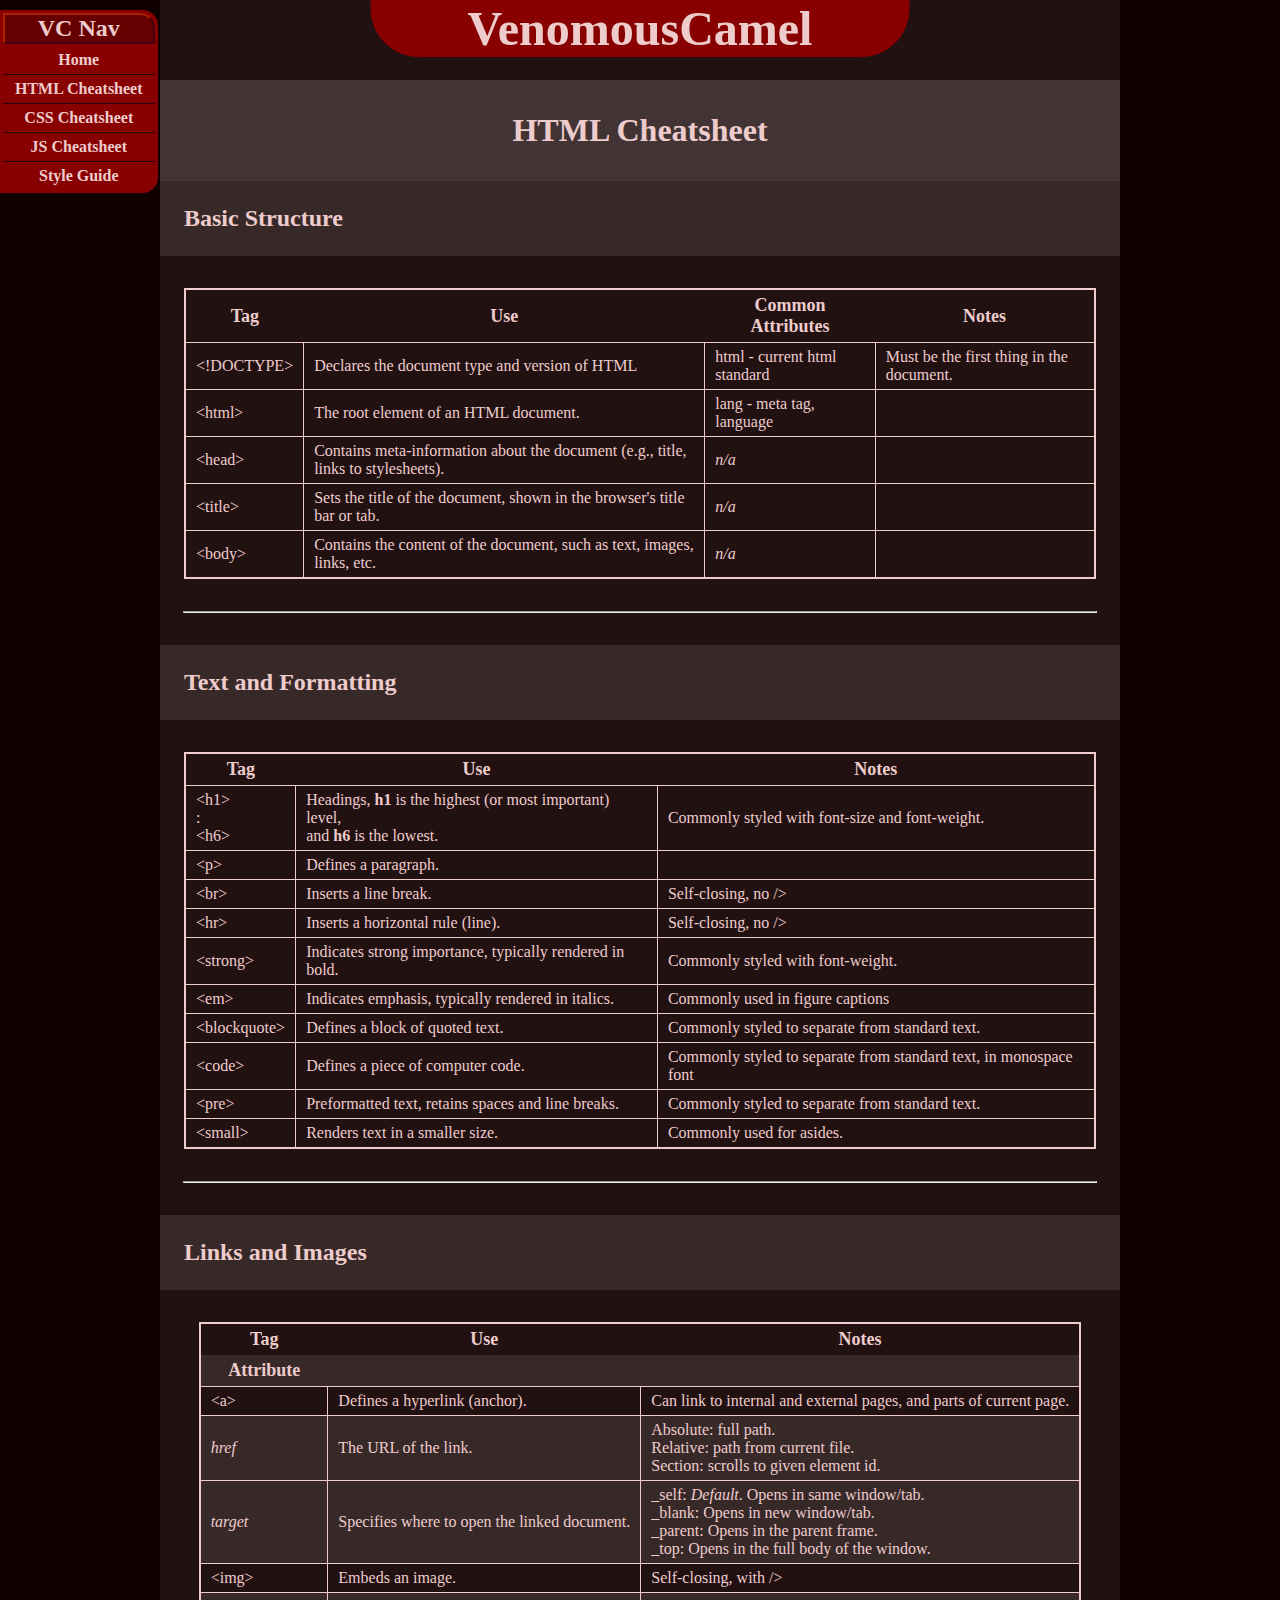
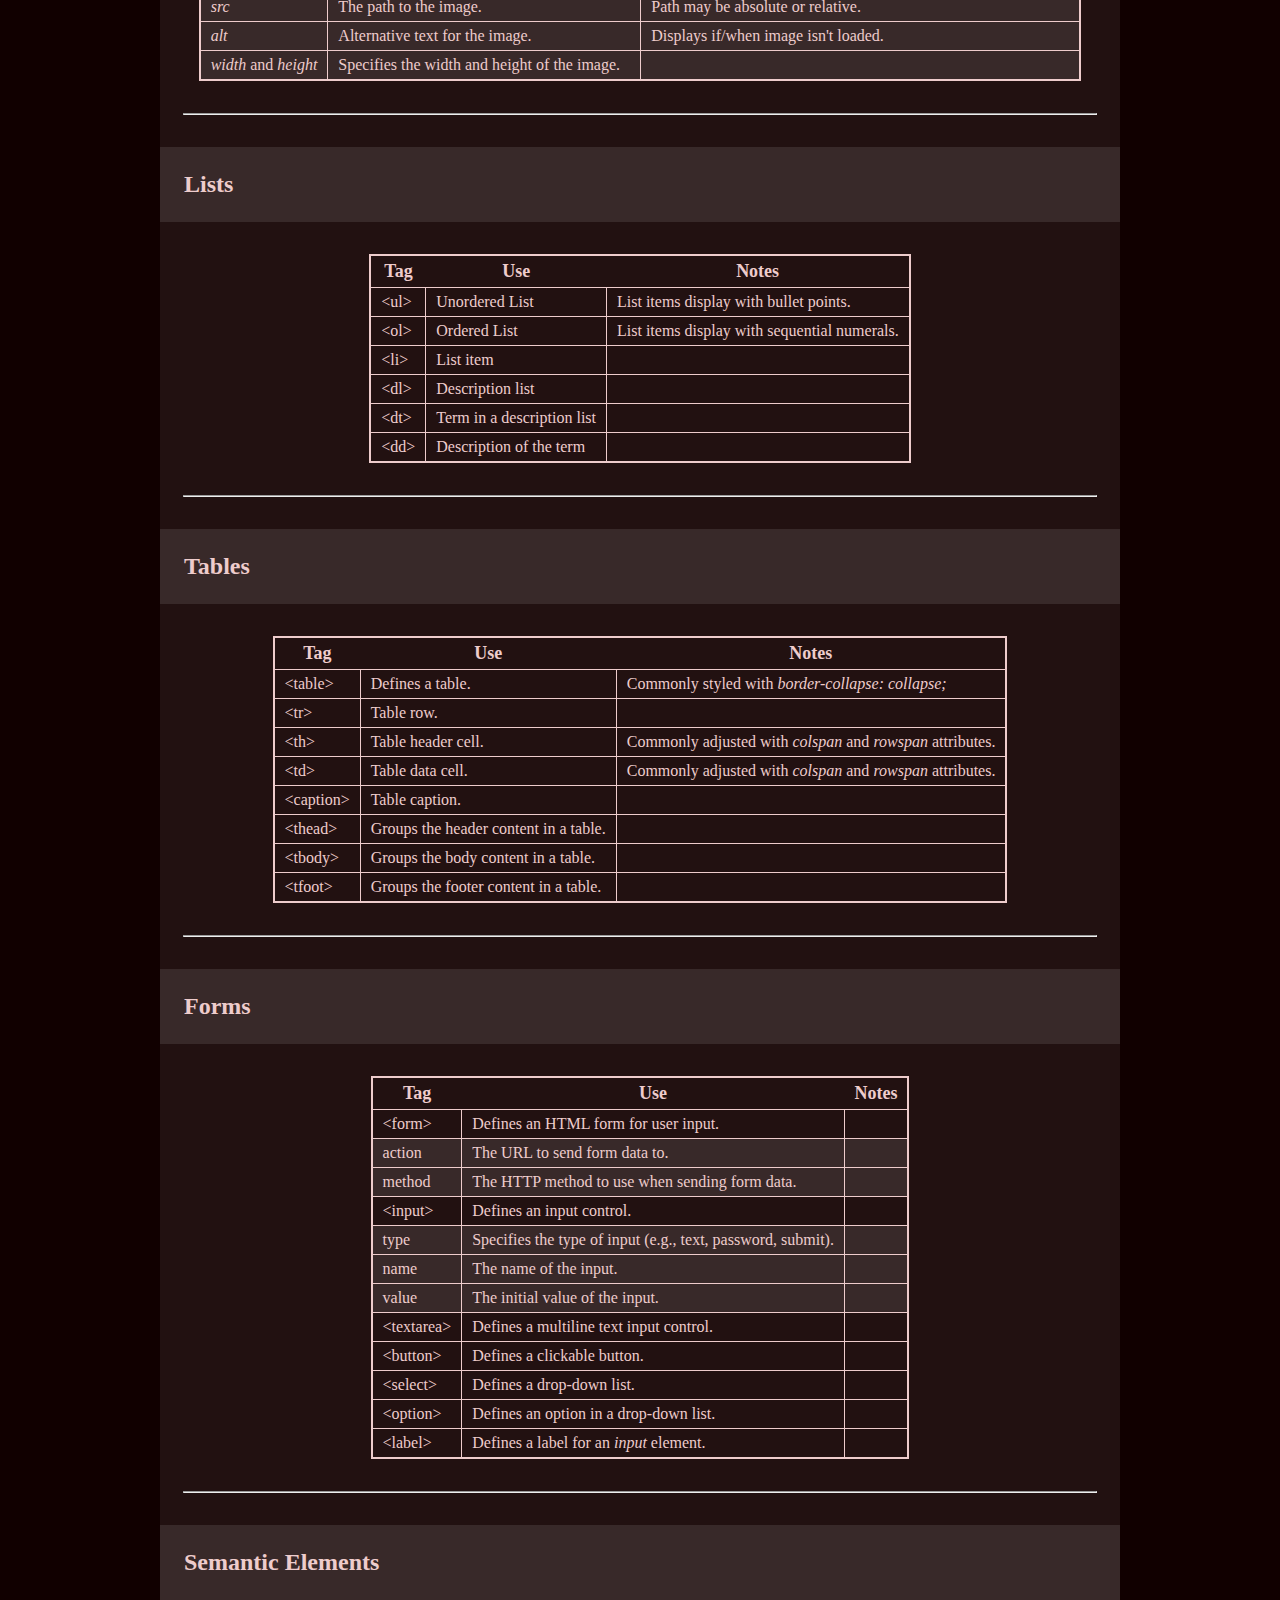
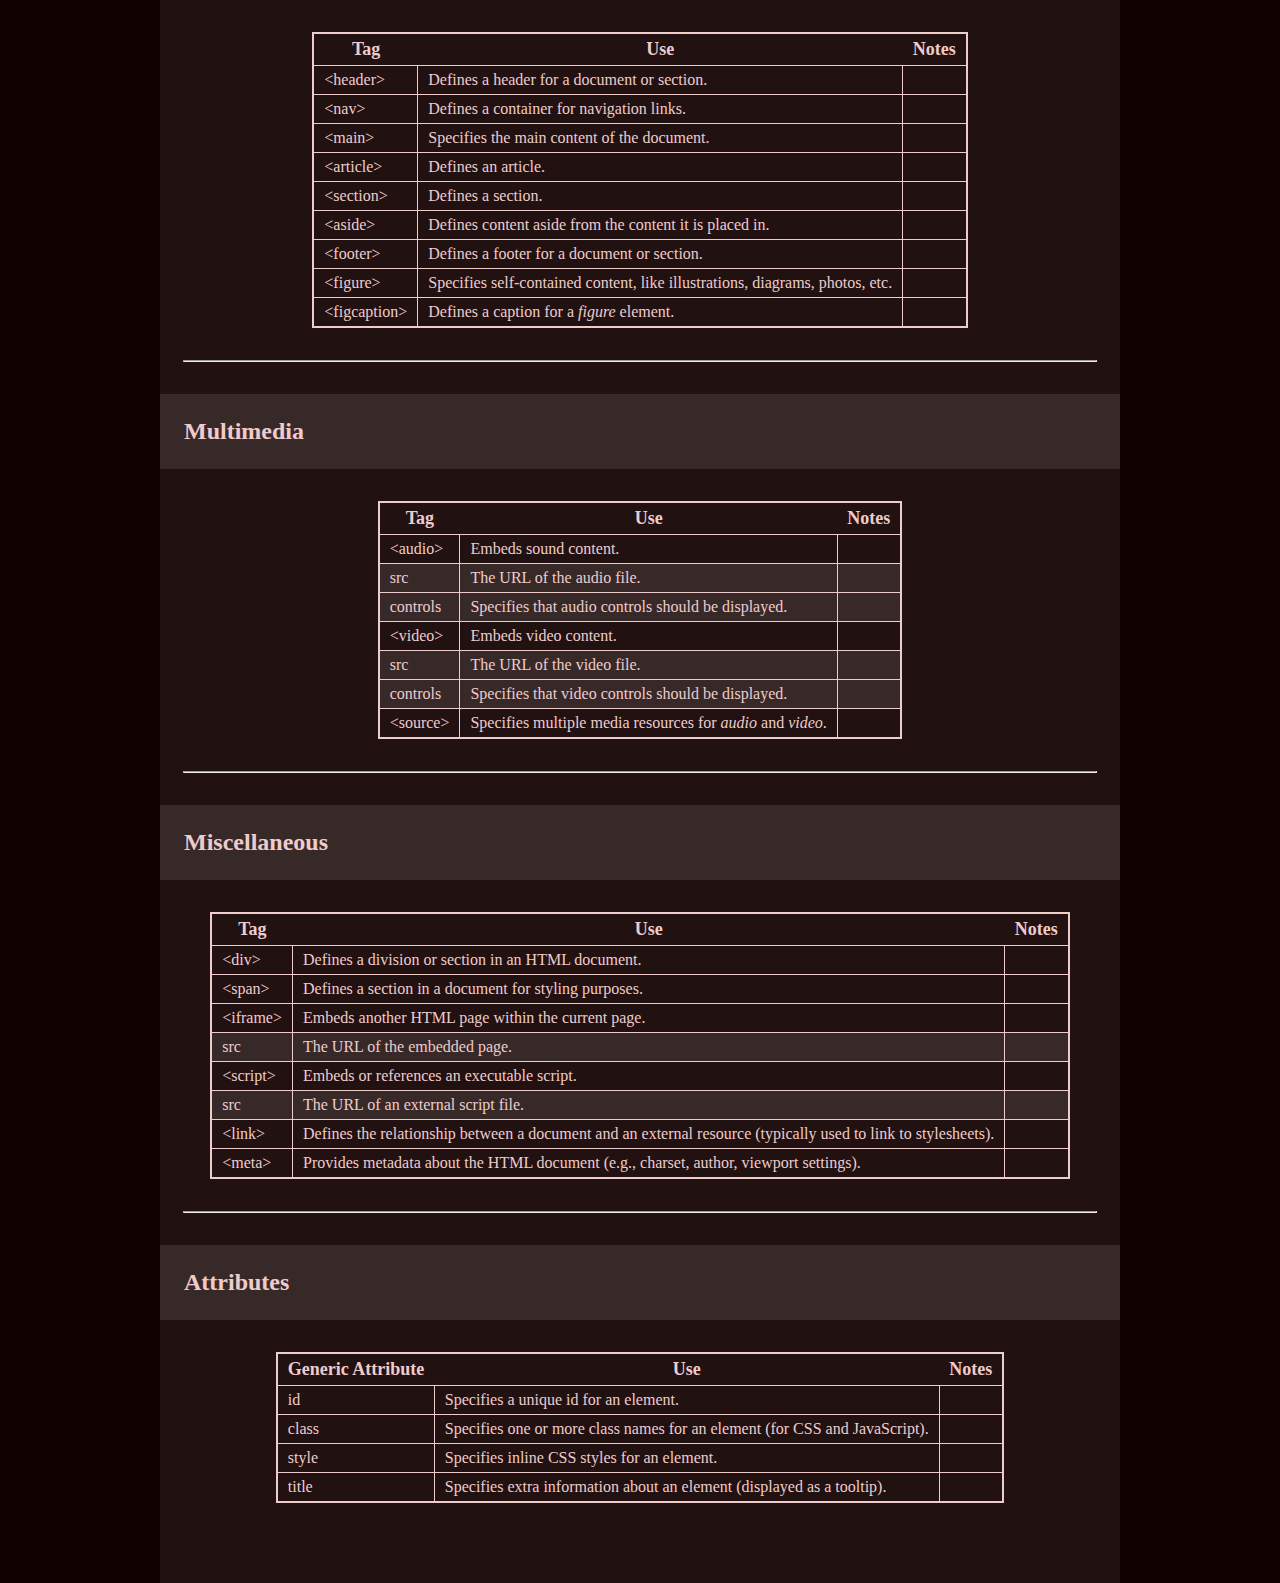
<file: html-cheatsheet.html>
<!DOCTYPE html>
<html lang="en">
    <head>
        <title>VenomousCamel - HTML Cheatsheet</title>
        <link href="./res/css/index.css" type="text/css" rel="stylesheet">
    </head>
    <body>
        <header>
            <h1>VenomousCamel</h1>
        </header>
        <nav>
            <h4>VC Nav</h4>
            <ul>
                <a href="./index.html"><li>Home</li></a>
                <a href="./html-cheatsheet.html"><li>HTML Cheatsheet</li></a>
                <a href="./css-cheatsheet.html"><li>CSS Cheatsheet</li></a>
                <a href="./js-cheatsheet.html"><li>JS Cheatsheet</li></a>
                <a href="./style-guide.html"><li class="ul-last">Style Guide</li></a>
            </ul>
        </nav>

        <main>
            <h1>HTML Cheatsheet</h1>
            <section>
                <h2>Basic Structure</h2>
                <p>

                </p>
                <table>
                    <thead>
                        <tr>
                            <th>Tag</th>
                            <th>Use</th>
                            <th>Common Attributes</th>
                            <th>Notes</th>
                        </tr>
                    </thead>
                    <tbody>
                        <tr>
                            <td>&lt;!DOCTYPE&gt;</td>
                            <td>Declares the document type and version of HTML</td>
                            <td>html - current html standard</td>
                            <td>Must be the first thing in the document.</td>
                        </tr>
                        <tr>
                            <td>&lt;html&gt;</td>
                            <td>The root element of an HTML document.</td>
                            <td>lang - meta tag, language</td>
                            <td></td>
                        </tr>
                        <tr>
                            <td>&lt;head&gt;</td>
                            <td>Contains meta-information about the document (e.g., title, links to stylesheets).</td>
                            <td><em>n/a</em></td>
                            <td></td>
                        </tr>
                        <tr>
                            <td>&lt;title&gt;</td>
                            <td>Sets the title of the document, shown in the browser's title bar or tab.</td>
                            <td><em>n/a</em></td>
                            <td></td>
                        </tr>
                        <tr>
                            <td>&lt;body&gt;</td>
                            <td>Contains the content of the document, such as text, images, links, etc.</td>
                            <td><em>n/a</em></td>
                            <td></td>
                        </tr>
                    </tbody>
                </table>
            </section>
            <hr>
            <section>
                <h2>Text and Formatting</h2>
                <p></p>
                <table>
                    <thead>
                        <tr>
                            <th>Tag</th>
                            <th>Use</th>
                            <th>Notes</th>
                        </tr>
                    </thead>
                    <tbody>
                        <tr>
                            <td>&lt;h1&gt;<br>:<br>&lt;h6&gt;</td>
                            <td>Headings, <strong>h1</strong> is the highest (or most important) level,<br>and <strong>h6</strong> is the lowest.</td>
                            <td>Commonly styled with font-size and font-weight.</td>
                        </tr>
                        <tr>
                            <td>&lt;p&gt;</td>
                            <td>Defines a paragraph.</td>
                            <td></td>
                        </tr>
                        <tr>
                            <td>&lt;br&gt;</td>
                            <td>Inserts a line break.</td>
                            <td>Self-closing, no /&gt;</td>
                        </tr>
                        <tr>
                            <td>&lt;hr&gt;</td>
                            <td>Inserts a horizontal rule (line).</td>
                            <td>Self-closing, no /&gt;</td>
                        </tr>
                        <tr>
                            <td>&lt;strong&gt;</td>
                            <td>Indicates strong importance, typically rendered in bold.</td>
                            <td>Commonly styled with font-weight.</td>
                        </tr>
                        <tr>
                            <td>&lt;em&gt;</td>
                            <td>Indicates emphasis, typically rendered in italics.</td>
                            <td>Commonly used in figure captions</td>
                        </tr>
                        <tr>
                            <td>&lt;blockquote&gt;</td>
                            <td>Defines a block of quoted text.</td>
                            <td>Commonly styled to separate from standard text.</td>
                        </tr>
                        <tr>
                            <td>&lt;code&gt;</td>
                            <td>Defines a piece of computer code.</td>
                            <td>Commonly styled to separate from standard text, in monospace font</td>
                        </tr>
                        <tr>
                            <td>&lt;pre&gt;</td>
                            <td>Preformatted text, retains spaces and line breaks.</td>
                            <td>Commonly styled to separate from standard text.</td>
                        </tr>
                        <tr>
                            <td>&lt;small&gt;</td>
                            <td>Renders text in a smaller size.</td>
                            <td>Commonly used for asides.</td>
                        </tr>
                    </tbody>
                </table>
            </section>
            <hr>
            <section>
                <h2>Links and Images</h2>
                <p></p>
                <table>
                    <thead>
                        <tr class="tag-L1">
                            <th>Tag</th>
                            <th>Use</th>
                            <th>Notes</th>
                        </tr>
                        <tr class="table-L2">
                            <th>Attribute</th>
                            <th></th>
                            <th></th>
                        </tr>
                    </thead>
                    <tbody>
                        <tr class="tag-L1">
                            <td>&lt;a&gt;</td>
                            <td>Defines a hyperlink (anchor).</td>
                            <td>Can link to internal and external pages, and parts of current page.</td>
                        </tr>
                        <tr class="table-L2">
                            <td><em>href</em></td>
                            <td>The URL of the link.</td>
                            <td>
                                Absolute: full path.<br>
                                Relative: path from current file.<br>
                                Section: scrolls to given element id.
                            </td>
                        </tr>
                        <tr class="table-L2">
                            <td><em>target</em></td>
                            <td>Specifies where to open the linked document.</td>
                            <td>
                                _self: <em>Default</em>. Opens in same window/tab.<br>
                                _blank: Opens in new window/tab.<br>
                                _parent: Opens in the parent frame.<br>
                                _top: Opens in the full body of the window.
                            </td>
                        </tr>
                        <tr class="tag-L1">
                            <td>&lt;img&gt;</td>
                            <td>Embeds an image.</td>
                            <td>Self-closing, with /&gt;</td>
                        </tr>
                        <tr class="table-L2">
                            <td><em>src</em></td>
                            <td>The path to the image.</td>
                            <td>Path may be absolute or relative.</td>
                        </tr>
                        <tr class="table-L2">
                            <td><em>alt</em></td>
                            <td>Alternative text for the image.</td>
                            <td>Displays if/when image isn't loaded.</td>
                        </tr>
                        <tr class="table-L2">
                            <td><em>width</em> and <em>height</em></td>
                            <td>Specifies the width and height of the image.</td>
                            <td></td>
                        </tr>
                    </tbody>
                </table>
            </section>
            <hr>
            <section>
                <h2>Lists</h2>
                <p></p>
                <table>
                    <thead>
                        <tr>
                            <th>Tag</th>
                            <th>Use</th>
                            <th>Notes</th>
                        </tr>
                    </thead>
                    <tbody>
                        <tr>
                            <td>&lt;ul&gt;</td>
                            <td>Unordered List</td>
                            <td>List items display with bullet points.</td>
                        </tr>
                        <tr>
                            <td>&lt;ol&gt;</td>
                            <td>Ordered List</td>
                            <td>List items display with sequential numerals.</td>
                        </tr>
                        <tr>
                            <td>&lt;li&gt;</td>
                            <td>List item</td>
                            <td></td>
                        </tr>
                        <tr>
                            <td>&lt;dl&gt;</td>
                            <td>Description list</td>
                            <td></td>
                        </tr>
                        <tr>
                            <td>&lt;dt&gt;</td>
                            <td>Term in a description list</td>
                            <td></td>
                        </tr>
                        <tr>
                            <td>&lt;dd&gt;</td>
                            <td>Description of the term</td>
                            <td></td>
                        </tr>
                    </tbody>
                </table>
            </section>
            <hr>
            <section>
                <h2>Tables</h2>
                <p></p>
                <table>
                    <thead>
                        <tr>
                            <th>Tag</th>
                            <th>Use</th>
                            <th>Notes</th>
                        </tr>
                    </thead>
                    <tbody>
                        <tr>
                            <td>&lt;table&gt;</td>
                            <td>Defines a table.</td>
                            <td>Commonly styled with <em>border-collapse: collapse;</em></td>
                        </tr>
                        <tr>
                            <td>&lt;tr&gt;</td>
                            <td>Table row.</td>
                            <td></td>
                        </tr>
                        <tr>
                            <td>&lt;th&gt;</td>
                            <td>Table header cell.</td>
                            <td>Commonly adjusted with <em>colspan</em> and <em>rowspan</em> attributes.</td>
                        </tr>
                        <tr>
                            <td>&lt;td&gt;</td>
                            <td>Table data cell.</td>
                            <td>Commonly adjusted with <em>colspan</em> and <em>rowspan</em> attributes.</td>
                        </tr>
                        <tr>
                            <td>&lt;caption&gt;</td>
                            <td>Table caption.</td>
                            <td></td>
                        </tr>
                        <tr>
                            <td>&lt;thead&gt;</td>
                            <td>Groups the header content in a table.</td>
                            <td></td>
                        </tr>
                        <tr>
                            <td>&lt;tbody&gt;</td>
                            <td>Groups the body content in a table.</td>
                            <td></td>
                        </tr>
                        <tr>
                            <td>&lt;tfoot&gt;</td>
                            <td>Groups the footer content in a table.</td>
                            <td></td>
                        </tr>
                    </tbody>
                </table>
            </section>
            <hr>
            <section>
                <h2>Forms</h2>
                <p></p>
                <table>
                    <thead>
                        <tr>
                            <th>Tag</th>
                            <th>Use</th>
                            <th>Notes</th>
                        </tr>
                    </thead>
                    <tbody>
                        <tr class="tag-L1">
                            <td>&lt;form&gt;</td>
                            <td>Defines an HTML form for user input.</td>
                            <td></td>
                        </tr>
                        <tr class="table-L2">
                            <td>action</td>
                            <td>The URL to send form data to.</td>
                            <td></td>
                        </tr>
                        <tr class="table-L2">
                            <td>method</td>
                            <td>The HTTP method to use when sending form data.</td>
                            <td></td>
                        </tr>
                        <tr class="tag-L1">
                            <td>&lt;input&gt;</td>
                            <td>Defines an input control.</td>
                            <td></td>
                        </tr>
                        <tr class="table-L2">
                            <td>type</td>
                            <td>Specifies the type of input (e.g., text, password, submit).</td>
                            <td></td>
                        </tr>
                        <tr class="table-L2">
                            <td>name</td>
                            <td>The name of the input.</td>
                            <td></td>
                        </tr>
                        <tr class="table-L2">
                            <td>value</td>
                            <td>The initial value of the input.</td>
                            <td></td>
                        </tr>
                        <tr class="tag-L1">
                            <td>&lt;textarea&gt;</td>
                            <td>Defines a multiline text input control.</td>
                            <td></td>
                        </tr>
                        <tr class="tag-L1">
                            <td>&lt;button&gt;</td>
                            <td>Defines a clickable button.</td>
                            <td></td>
                        </tr>
                        <tr class="tag-L1">
                            <td>&lt;select&gt;</td>
                            <td>Defines a drop-down list.</td>
                            <td></td>
                        </tr>
                        <tr class="tag-L1">
                            <td>&lt;option&gt;</td>
                            <td>Defines an option in a drop-down list.</td>
                            <td></td>
                        </tr>
                        <tr class="tag-L1">
                            <td>&lt;label&gt;</td>
                            <td>Defines a label for an <em>input</em> element.</td>
                            <td></td>
                        </tr>
                    </tbody>
                </table>
            </section>
            <hr>
            <section>
                <h2>Semantic Elements</h2>
                <p></p>
                <table>
                    <thead>
                        <tr>
                            <th>Tag</th>
                            <th>Use</th>
                            <th>Notes</th>
                        </tr>
                    </thead>
                    <tbody>
                        <tr>
                            <td>&lt;header&gt;</td>
                            <td>Defines a header for a document or section.</td>
                            <td></td>
                        </tr>
                        <tr>
                            <td>&lt;nav&gt;</td>
                            <td>Defines a container for navigation links.</td>
                            <td></td>
                        </tr>
                        <tr>
                            <td>&lt;main&gt;</td>
                            <td>Specifies the main content of the document.</td>
                            <td></td>
                        </tr>
                        <tr>
                            <td>&lt;article&gt;</td>
                            <td>Defines an article.</td>
                            <td></td>
                        </tr>
                        <tr>
                            <td>&lt;section&gt;</td>
                            <td>Defines a section.</td>
                            <td></td>
                        </tr>
                        <tr>
                            <td>&lt;aside&gt;</td>
                            <td>Defines content aside from the content it is placed in.</td>
                            <td></td>
                        </tr>
                        <tr>
                            <td>&lt;footer&gt;</td>
                            <td>Defines a footer for a document or section.</td>
                            <td></td>
                        </tr>
                        <tr>
                            <td>&lt;figure&gt;</td>
                            <td>Specifies self-contained content, like illustrations, diagrams, photos, etc.</td>
                            <td></td>
                        </tr>
                        <tr>
                            <td>&lt;figcaption&gt;</td>
                            <td>Defines a caption for a <em>figure</em> element.</td>
                            <td></td>
                        </tr>
                    </tbody>
                </table>
            </section>
            <hr>
            <section>
                <h2>Multimedia</h2>
                <p></p>
                <table>
                    <thead>
                        <tr>
                            <th>Tag</th>
                            <th>Use</th>
                            <th>Notes</th>
                        </tr>
                    </thead>
                    <tbody>
                        <tr class="tag-L1">
                            <td>&lt;audio&gt;</td>
                            <td>Embeds sound content.</td>
                            <td></td>
                        </tr>
                        <tr class="table-L2">
                            <td>src</td>
                            <td>The URL of the audio file.</td>
                            <td></td>
                        </tr>
                        <tr class="table-L2">
                            <td>controls</td>
                            <td>Specifies that audio controls should be displayed.</td>
                            <td></td>
                        </tr>
                        <tr class="tag-L1">
                            <td>&lt;video&gt;</td>
                            <td>Embeds video content.</td>
                            <td></td>
                        </tr>
                        <tr class="table-L2">
                            <td>src</td>
                            <td>The URL of the video file.</td>
                            <td></td>
                        </tr>
                        <tr class="table-L2">
                            <td>controls</td>
                            <td>Specifies that video controls should be displayed.</td>
                            <td></td>
                        </tr>
                        <tr class="tag-L1">
                            <td>&lt;source&gt;</td>
                            <td>Specifies multiple media resources for <em>audio</em> and <em>video</em>.</td>
                            <td></td>
                        </tr>
                    </tbody>
                </table>
            </section>
            <hr>
            <section>
                <h2>Miscellaneous</h2>
                <p></p>
                <table>
                    <thead>
                        <tr>
                            <th>Tag</th>
                            <th>Use</th>
                            <th>Notes</th>
                        </tr>
                    </thead>
                    <tbody>
                        <tr class="tag-L1">
                            <td>&lt;div&gt;</td>
                            <td>Defines a division or section in an HTML document.</td>
                            <td></td>
                        </tr>
                        <tr class="tag-L1">
                            <td>&lt;span&gt;</td>
                            <td>Defines a section in a document for styling purposes.</td>
                            <td></td>
                        </tr>
                        <tr class="tag-L1">
                            <td>&lt;iframe&gt;</td>
                            <td>Embeds another HTML page within the current page.</td>
                            <td></td>
                        </tr>
                        <tr class="table-L2">
                            <td>src</td>
                            <td>The URL of the embedded page.</td>
                            <td></td>
                        </tr>
                        <tr class="tag-L1">
                            <td>&lt;script&gt;</td>
                            <td>Embeds or references an executable script.</td>
                            <td></td>
                        </tr>
                        <tr class="table-L2">
                            <td>src</td>
                            <td>The URL of an external script file.</td>
                            <td></td>
                        </tr>
                        <tr class="tag-L1">
                            <td>&lt;link&gt;</td>
                            <td>Defines the relationship between a document and an external resource (typically used to link to stylesheets).</td>
                            <td></td>
                        </tr>
                        <tr class="tag-L1">
                            <td>&lt;meta&gt;</td>
                            <td>Provides metadata about the HTML document (e.g., charset, author, viewport settings).</td>
                            <td></td>
                        </tr>
                    </tbody>
                </table>
            </section>
            <hr>
            <section>
                <h2>Attributes</h2>
                <p></p>
                <table>
                    <thead>
                        <tr>
                            <th>Generic Attribute</th>
                            <th>Use</th>
                            <th>Notes</th>
                        </tr>
                    </thead>
                    <tbody>
                        <tr>
                            <td>id</td>
                            <td>Specifies a unique id for an element.</td>
                            <td></td>
                        </tr>
                        <tr>
                            <td>class</td>
                            <td>Specifies one or more class names for an element (for CSS and JavaScript).</td>
                            <td></td>
                        </tr>
                        <tr>
                            <td>style</td>
                            <td>Specifies inline CSS styles for an element.</td>
                            <td></td>
                        </tr>
                        <tr>
                            <td>title</td>
                            <td>Specifies extra information about an element (displayed as a tooltip).</td>
                            <td></td>
                        </tr>
                    </tbody>
                </table>
            </section>
        </main>
    </body>
</html>
</file>
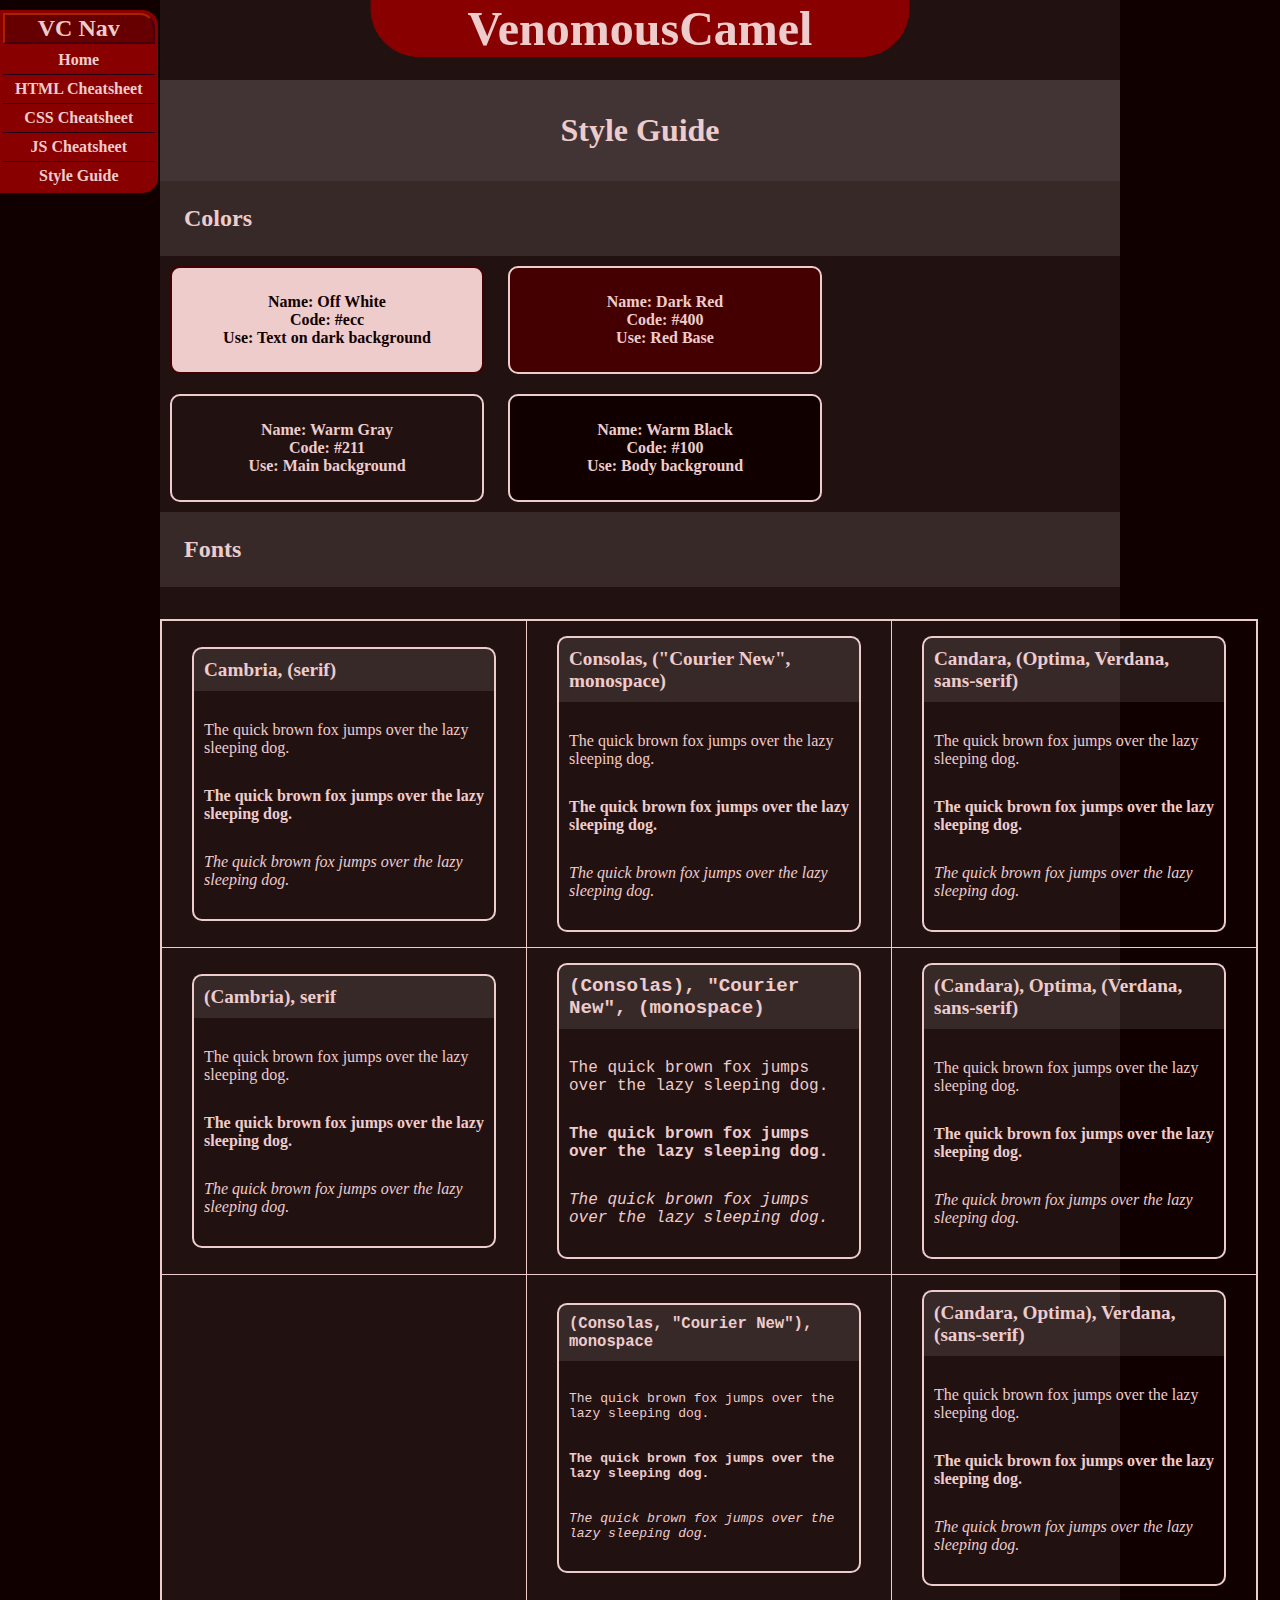
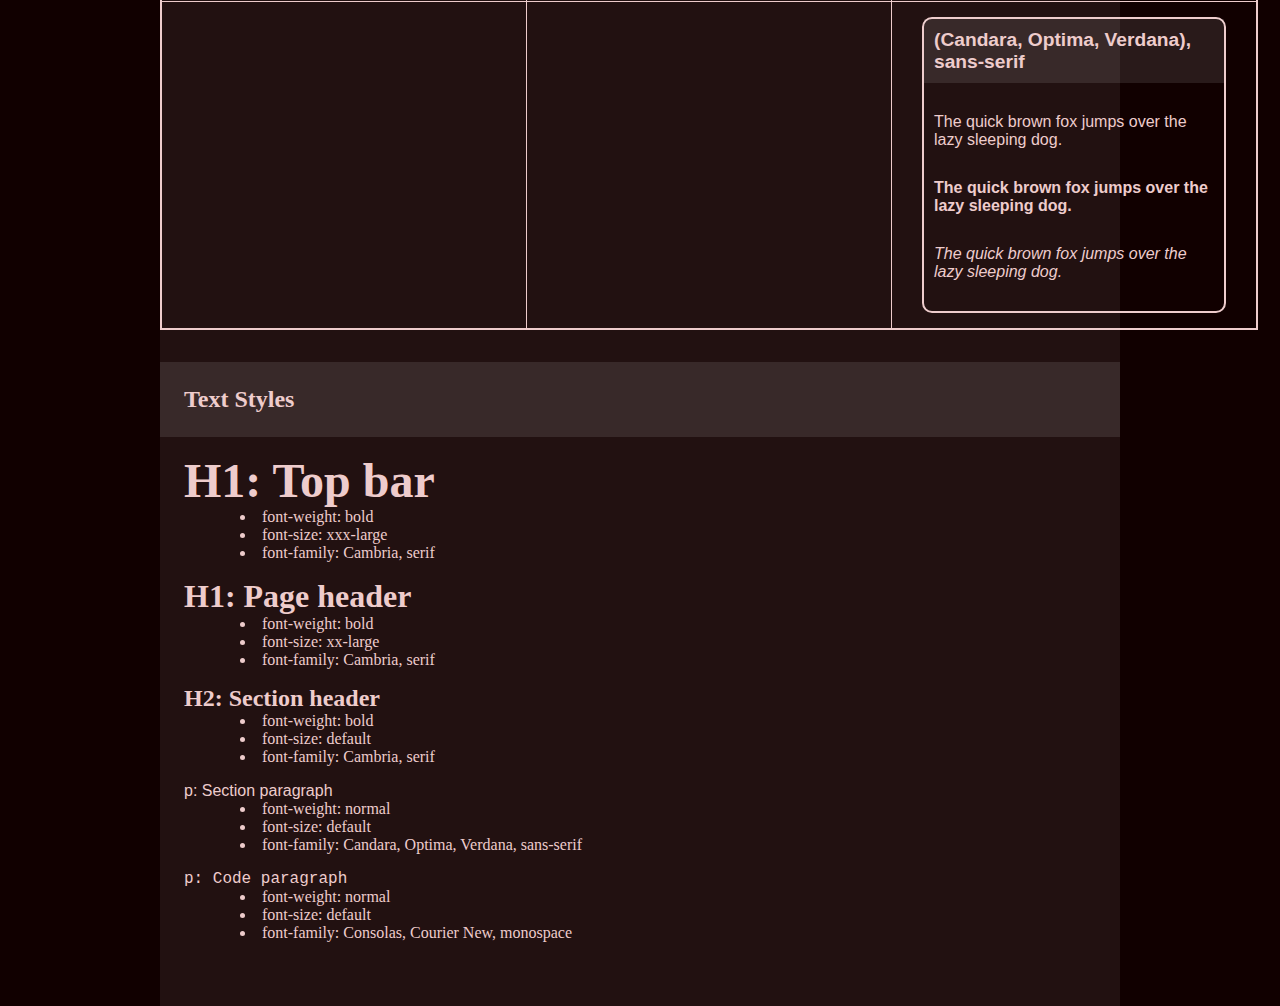
<file: style-guide.html>
<!DOCTYPE html>
<html>
    <head>
        <title>VenomousCamel - Style Guide</title>
        <link href="./res/css/index.css" type="text/css" rel="stylesheet">
    </head>
    <body>
        <header>
            <h1>VenomousCamel</h1>
        </header>
        <nav>
            <h4>VC Nav</h4>
            <ul>
                <a href="./index.html"><li>Home</li></a>
                <a href="./html-cheatsheet.html"><li>HTML Cheatsheet</li></a>
                <a href="./css-cheatsheet.html"><li>CSS Cheatsheet</li></a>
                <a href="./js-cheatsheet.html"><li>JS Cheatsheet</li></a>
                <a href="./style-guide.html"><li class="ul-last">Style Guide</li></a>
            </ul>
        </nav>
        <main>
            <h1>Style Guide</h1>
            <section id="_colors">
                <h2>Colors</h2>
                <div class="_color vc_offwhite">
                    <p>Name: Off White</p>
                    <p>Code: #ecc</p>
                    <p>Use: Text on dark background</p>
                </div>
                <div class="_color vc_darkred">
                    <p>Name: Dark Red</p>
                    <p>Code: #400</p>
                    <p>Use: Red Base</p>
                </div>
                <div class="_color vc_warmgray">
                    <p>Name: Warm Gray</p>
                    <p>Code: #211</p>
                    <p>Use: Main background</p>
                </div>
                </div>
                <div class="_color vc_warmblack">
                    <p>Name: Warm Black</p>
                    <p>Code: #100</p>
                    <p>Use: Body background</p>
                </div>
                <div class="_color" style="display: none;">
                    <p>Name:</p>
                    <p>Code:</p>
                    <p>Use:</p>
                </div>
            </section>
            <section id="_fonts">
                <h2>Fonts</h2>
                <table>
                    <tr>
                        <td>
                            <div class="_font _vc_f_cambria">
                                <h4>Cambria, (serif)</h4>
                                <p>The quick brown fox jumps over the lazy sleeping dog.</p>
                                <p><strong>The quick brown fox jumps over the lazy sleeping dog.</strong></p>
                                <p><em>The quick brown fox jumps over the lazy sleeping dog.</em></p>
                            </div>
                        </td>
                        <td>
                            <div class="_font _vc_f_consolas">
                                <h4>Consolas, ("Courier New", monospace)</h4>
                                <p>The quick brown fox jumps over the lazy sleeping dog.</p>
                                <p><strong>The quick brown fox jumps over the lazy sleeping dog.</strong></p>
                                <p><em>The quick brown fox jumps over the lazy sleeping dog.</em></p>
                            </div>
                        </td>
                        <td>
                            <div class="_font _vc_f_candara">
                                <h4>Candara, (Optima, Verdana, sans-serif)</h4>
                                <p>The quick brown fox jumps over the lazy sleeping dog.</p>
                                <p><strong>The quick brown fox jumps over the lazy sleeping dog.</strong></p>
                                <p><em>The quick brown fox jumps over the lazy sleeping dog.</em></p>
                            </div>
                        </td>
                    </tr>

                    <tr>
                        <td>
                            <div class="_font _vc_f_serif">
                                <h4>(Cambria), serif</h4>
                                <p>The quick brown fox jumps over the lazy sleeping dog.</p>
                                <p><strong>The quick brown fox jumps over the lazy sleeping dog.</strong></p>
                                <p><em>The quick brown fox jumps over the lazy sleeping dog.</em></p>
                            </div>
                        </td>
                        <td>
                            <div class="_font _vc_f_courier">
                                <h4>(Consolas), "Courier New", (monospace)</h4>
                                <p>The quick brown fox jumps over the lazy sleeping dog.</p>
                                <p><strong>The quick brown fox jumps over the lazy sleeping dog.</strong></p>
                                <p><em>The quick brown fox jumps over the lazy sleeping dog.</em></p>
                            </div>
                        </td>
                        <td>
                            <div class="_font _vc_f_optima">
                                <h4>(Candara), Optima, (Verdana, sans-serif)</h4>
                                <p>The quick brown fox jumps over the lazy sleeping dog.</p>
                                <p><strong>The quick brown fox jumps over the lazy sleeping dog.</strong></p>
                                <p><em>The quick brown fox jumps over the lazy sleeping dog.</em></p>
                            </div>
                        </td>
                    </tr>
                    <tr>
                        <td>
                        </td>
                        <td>
                            <div class="_font _vc_f_monospace">
                                <h4>(Consolas, "Courier New"), monospace</h4>
                                <p>The quick brown fox jumps over the lazy sleeping dog.</p>
                                <p><strong>The quick brown fox jumps over the lazy sleeping dog.</strong></p>
                                <p><em>The quick brown fox jumps over the lazy sleeping dog.</em></p>
                            </div>
                        </td>
                        <td>
                            <div class="_font _vc_f_verdana">
                                <h4>(Candara, Optima), Verdana, (sans-serif)</h4>
                                <p>The quick brown fox jumps over the lazy sleeping dog.</p>
                                <p><strong>The quick brown fox jumps over the lazy sleeping dog.</strong></p>
                                <p><em>The quick brown fox jumps over the lazy sleeping dog.</em></p>
                            </div>
                        </td>
                    </tr>
                    <tr>
                        <td>
                        </td>
                        <td>
                        </td>
                        <td>
                            <div class="_font _vc_f_sans-serif">
                                <h4>(Candara, Optima, Verdana), sans-serif</h4>
                                <p>The quick brown fox jumps over the lazy sleeping dog.</p>
                                <p><strong>The quick brown fox jumps over the lazy sleeping dog.</strong></p>
                                <p><em>The quick brown fox jumps over the lazy sleeping dog.</em></p>
                            </div>
                        </td>
                    </tr>   
                </table>
            </section>
            <section id="_styling">
                <h2>Text Styles</h2>
                <div class="_style">
                    <h1 class="_vc_ts_header_h1">H1: Top bar</h1>
                    <ul>
                        <li>font-weight: bold</li>
                        <li>font-size: xxx-large</li>
                        <li>font-family: Cambria, serif</li>
                    </ul>
                </div>
                <div class="_style">
                    <h1 class="_vc_ts_main_h1">H1: Page header</h1>
                    <ul>
                        <li>font-weight: bold</li>
                        <li>font-size: xx-large</li>
                        <li>font-family: Cambria, serif</li>
                    </ul>
                </div>
                <div class="_style">
                    <h2 class="_vc_ts_section_h2">H2: Section header</h2>
                    <ul>
                        <li>font-weight: bold</li>
                        <li>font-size: default</li>
                        <li>font-family: Cambria, serif</li>
                    </ul>
                </div>
                <div class="_style">
                    <p class="_vc_ts_section_p">p: Section paragraph</p>
                    <ul>
                        <li>font-weight: normal</li>
                        <li>font-size: default</li>
                        <li>font-family: Candara, Optima, Verdana, sans-serif</li>
                    </ul>
                </div>
                <div class="_style">
                    <p class="_vc_ts_code_p">p: Code paragraph</p>
                    <ul>
                        <li>font-weight: normal</li>
                        <li>font-size: default</li>
                        <li>font-family: Consolas, Courier New, monospace</li>
                    </ul>
                </div>
            </section>
        </main>
    </body>
</html>
</file>
<file: res/css/index.css>
/* -- Reset -- */

* {
    margin: 0;
    padding: 0;
}

body {
    background-color: #100;
    font-family: Cambria, serif;
    color: #ecc;
}

a {
    text-decoration: none;
    color: #ecc;
}

/* -- Header -- */

header {
    position: fixed;
    text-align: center;
    z-index: 10;
    left: 50%;
    top: 0;
    transform: translate(-50%, 0);
}

header h1 {
    font-family: Cambria;
    font-weight: bold;
    font-size: xxx-large;
    background-color: #800;
    border: 1px solid #800;
    border-radius: 0 0 1em 1em;
    padding: 0 2em;
}

/* -- Nav -- */

nav {
    border: 1px solid #800;
    border-radius: 0 15px 15px 0 ;
    position: fixed;
    left: 0;
    top: 10px;
    background-color: #800;
    font-weight: bold;
    text-align: center;
}

nav h4 {
    border: 2px solid;
    border-radius: 0 15px 0 0;
    border-left-color: #a20;
    border-top-color: #a20;
    border-right-color: #401;
    border-bottom-color: #401;
    background-color:#600;
    font-size: x-large;
    margin: 2px;
}

nav ul {
    list-style: none;
    margin: 0 2px 2px 2px;
    background-color: #201;
    border-radius: 0 0 16px 0;
}

nav ul li {
    padding: 3px 10px;
    margin: 1px 0 0 0;
    border: 2px solid rgba(0, 0, 0, 0);
    background-color: #800;
}

nav ul li:hover {
    border-left-color: #a20;
    border-top-color: #a20;
    border-right-color: #401;
    border-bottom-color: #401;
}

nav .ul-last {
    border-radius: 0 0 15px 0;
}

/* -- Main -- */

main {
    position: relative;
    width: 75%;
    margin: 0 auto;
    background-color: #211;
    padding: 5em 0 3em 0;
}

main h1 {
    text-align: center;
    font-size: xx-large;
    background-color: rgba(255, 255, 255, 0.15);
    padding: 1em 0;
}

table {
    border: 2px solid;
    border-collapse: collapse;
    margin: 2em auto;
    max-width: 95%;
}

th {
    padding: 5px 10px;
    font-weight: bold;
    font-size: large;
}

td {
    border: 1px solid;
    padding: 5px 10px;
}

.table-L2 {
    background-color: rgba(255,255,255,10%);
}

hr {
    margin: 2em auto;
    width: 95%;
}

section h2 {
    text-indent: 1em;
    padding: 1em 0;
    background-color: rgba(255, 255, 255, 10%);
}

/* -- Style Guide -- */

._color {
    display: inline-block;
    border: 2px solid;
    border-radius: 10px;
    width: 300px;
    text-align: center;
    margin: 10px 10px;
    padding: 25px 5px;
    font-weight: bolder;
}

.vc_offwhite {
    background-color: #ecc;
    border-color: #400;
}

.vc_offwhite p {
    color: #100;
}

.vc_darkred {
    background-color: #400;
}

.vc_warmgray {
    background-color: #211;
}

.vc_warmblack {
    background-color: #100;
}

._font {
    display: inline-block;
    border: 2px solid;
    border-radius: 10px;
    width: 300px;
    margin: 10px 20px;
    vertical-align: top;
}

._font h4 {
    font-size: larger;
    background-color: rgba(255, 255, 255, 10%);
    padding: 10px;
}

._font p {
    margin: 30px 10px;
}

._vc_f_cambria {
    p, h4 {
        font-family: Cambria;
    }
}

._vc_f_consolas {
    p, h4 {
        font-family: Consolas;
    }
}

._vc_f_candara {
    p, h4 {
        font-family: Candara;
    }
}

._vc_f_serif {
    p, h4 {
        font-family: serif;
    }
}

._vc_f_courier {
    p, h4 {
        font-family: "Courier New";
    }
}

._vc_f_optima {
    p, h4 {
        font-family: Optima;
    }
}

._vc_f_monospace {
    p, h4 {
        font-family: monospace;
    }
}

._vc_f_verdana {
    p, h4 {
        font-family: Verdana;
    }
}

._vc_f_sans-serif {
    p, h4 {
        font-family: sans-serif;
    }
}

._style {
    margin: 1em 0;
}

._style * {
    font-weight: unset;
    font-size: unset;
    font-family: unset;
    background-color: unset;
    margin: unset;
    padding: unset;
    text-align: unset;
}

._style ul {
    list-style-position: inside;
    padding: 0 5em;
}


._vc_ts_header_h1 {
    font-weight: bold;
    font-size: xxx-large;
    font-family: Cambria, serif;
    text-indent: 2.5%;
}

._vc_ts_main_h1 {
    font-weight: bold;
    font-size: xx-large;
    font-family: Cambria, serif;
    text-indent: 2.5%;
}

._vc_ts_section_h2 {
    font-weight: bold;
    font-size: 1.5em;
    font-family: Cambria, serif;
    text-indent: 2.5%;
}

._vc_ts_section_p {
    font-weight: normal;
    font-size: medium;
    font-family: Candara, Optima, Verdana, sans-serif;
    text-indent: 2.5%;
}

._vc_ts_code_p {
    font-weight: normal;
    font-size: medium;
    font-family: Consolas, "Courier New", monospace;
    text-indent: 2.5%;
}
</file>
